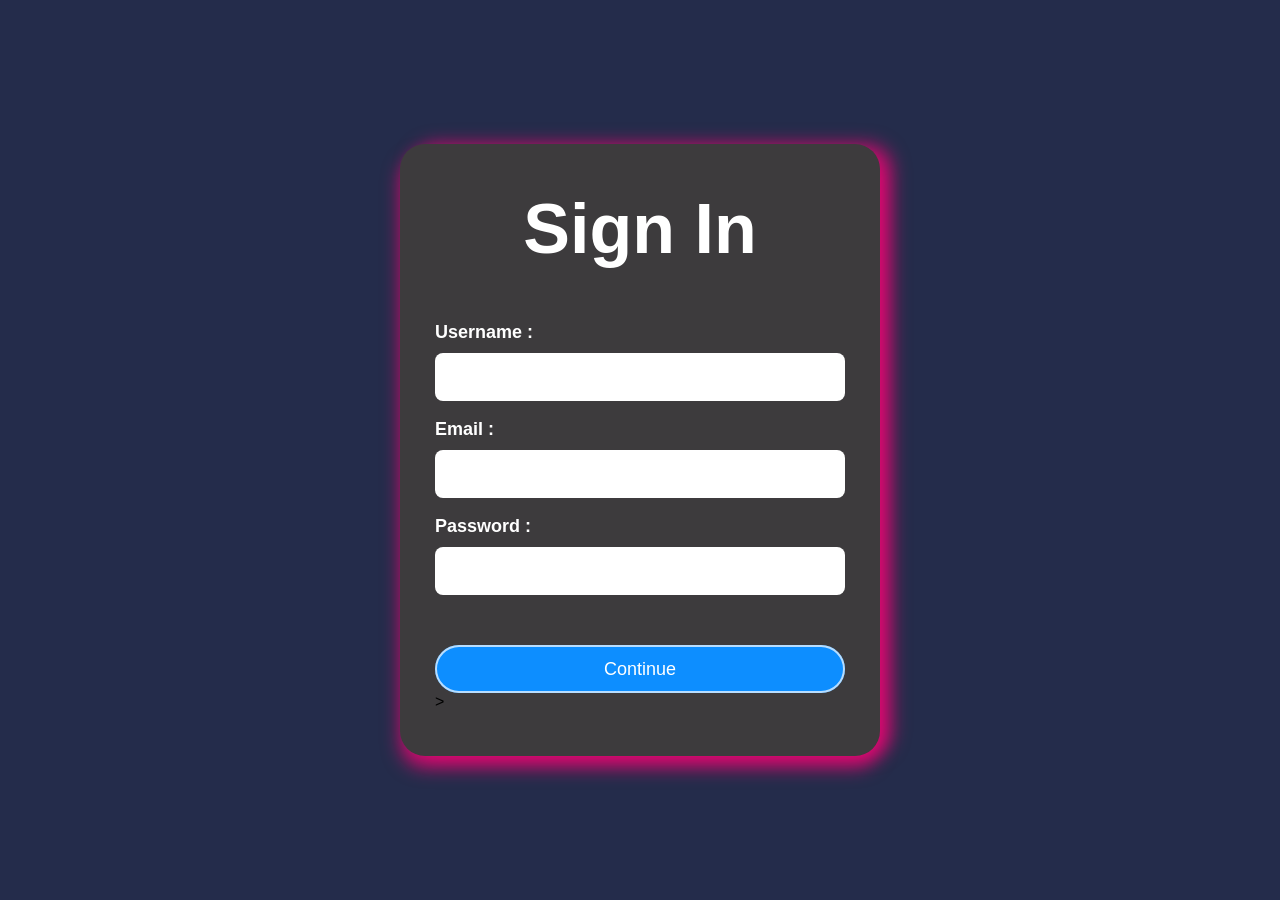
<file: index.html>
<!DOCTYPE html>
<html>
    <head>
        <title>Sign In To U-AFLAM</title>
        <link rel="stylesheet" href="SignIn.css">

        <link rel="stylesheet"
        href="https://cdnjs.cloudflare.com/ajax/libs/font-awesome/6.6.0/css/all.min.css">

        <link rel="icon" type="image/png" href="U-logo.png">
        <link rel="icon" href="U-logo.png">
    </head>
    <body>
        <div class="container">
            <h1>Sign In</h1>
            <form autocomplete="off" action="home.html">
                <label for="username">Username :</label>
                <input type="text" id="username" name="username" autocomplete="off" required>

                <label for="email">Email :</label>
                <input type="email" id="email" name="email" autocomplete="off" required>

                <label for="password">Password :</label>
                <input type="password" id="password" name="password" autocomplete="new-password" required>

                <button type="submit">Continue</button>>
                <script>
                function goToWebsite() {
                    let username = document.getElementById("username").value;
                    let email = document.getElementById("email").value;
                    let password = document.getElementById("password").value;

                    if (username === "" || email === "" || password === "") {
                    alert("Please fill in all the blanks!");
                    } else {
                    window.location.href = "";
                    }
                }
            </script>
            </form>
        </div>
    </body>
</html>
</file>
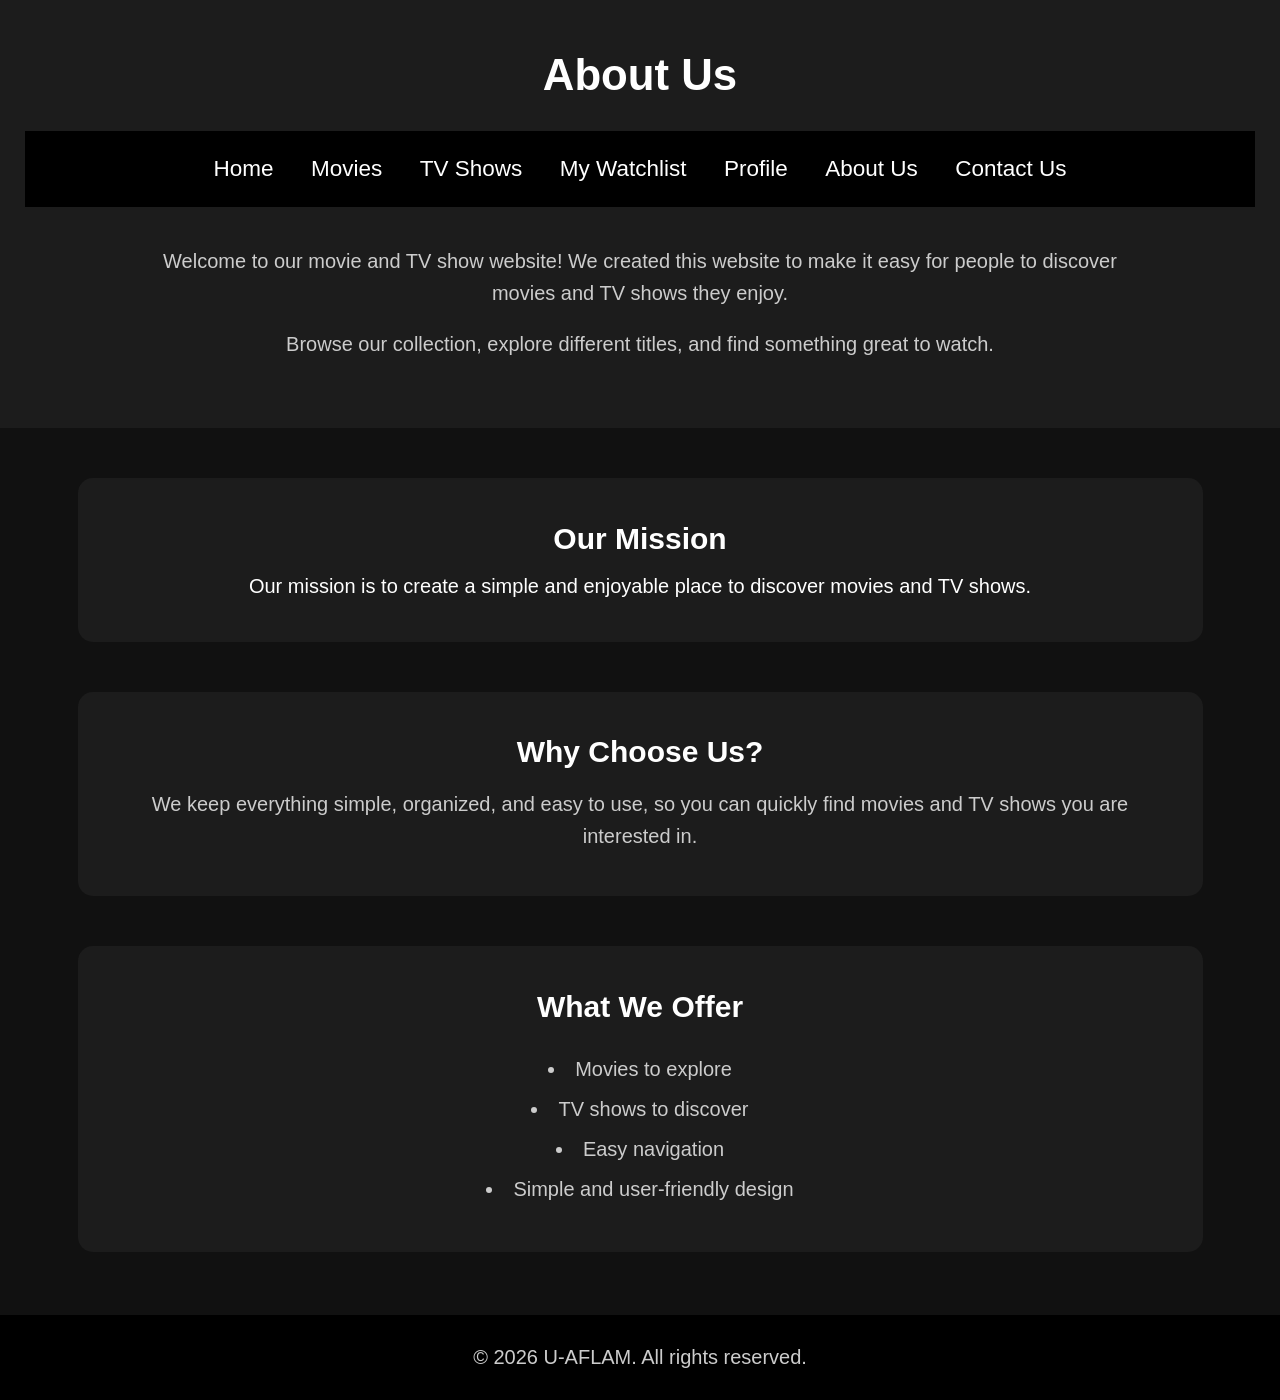
<file: AboutUs.html>
<!DOCTYPE html>
<html>
<head>
    <title>U-AFLAM ABOUT US</title>
    <link rel="stylesheet" href="AboutUs.css">

    <link rel="icon" type="image/png" href="U-logo.png">
    <link rel="icon" href="U-logo.png">

</head>

<body>

    <section class="about">
        <h2>About Us</h2>

        <nav>
            <a href="home.html">Home</a>
            <a href="movies.html">Movies</a>
            <a href="TVshows.html">TV Shows</a>
            <a href="Watchlist.html">My Watchlist</a>
            <a href="profile.html">Profile</a>
            <a href="#">About Us</a>
            <a href="ContactUs.html">Contact Us</a>
        </nav>

        <p>
            Welcome to our movie and TV show website!
            We created this website to make it easy for people
            to discover movies and TV shows they enjoy.
        </p>

        <p>
            Browse our collection, explore different titles,
            and find something great to watch.
        </p>
    </section>

    <section class="mission">
        <h2>Our Mission</h2>

        <p>
            Our mission is to create a simple and enjoyable place
            to discover movies and TV shows.
        </p>
    </section>

    <section class="why-us">
        <h2>Why Choose Us?</h2>

        <p>
            We keep everything simple, organized, and easy to use,
            so you can quickly find movies and TV shows you are
            interested in.
        </p>
    </section>

    <section class="features">
        <h2>What We Offer</h2>

        <ul>
            <li>Movies to explore</li>
            <li>TV shows to discover</li>
            <li>Easy navigation</li>
            <li>Simple and user-friendly design</li>
        </ul>
    </section>

    <footer>
        <p>&copy; 2026 U-AFLAM. All rights reserved.</p>
    </footer>

</body>
</html>
</file>
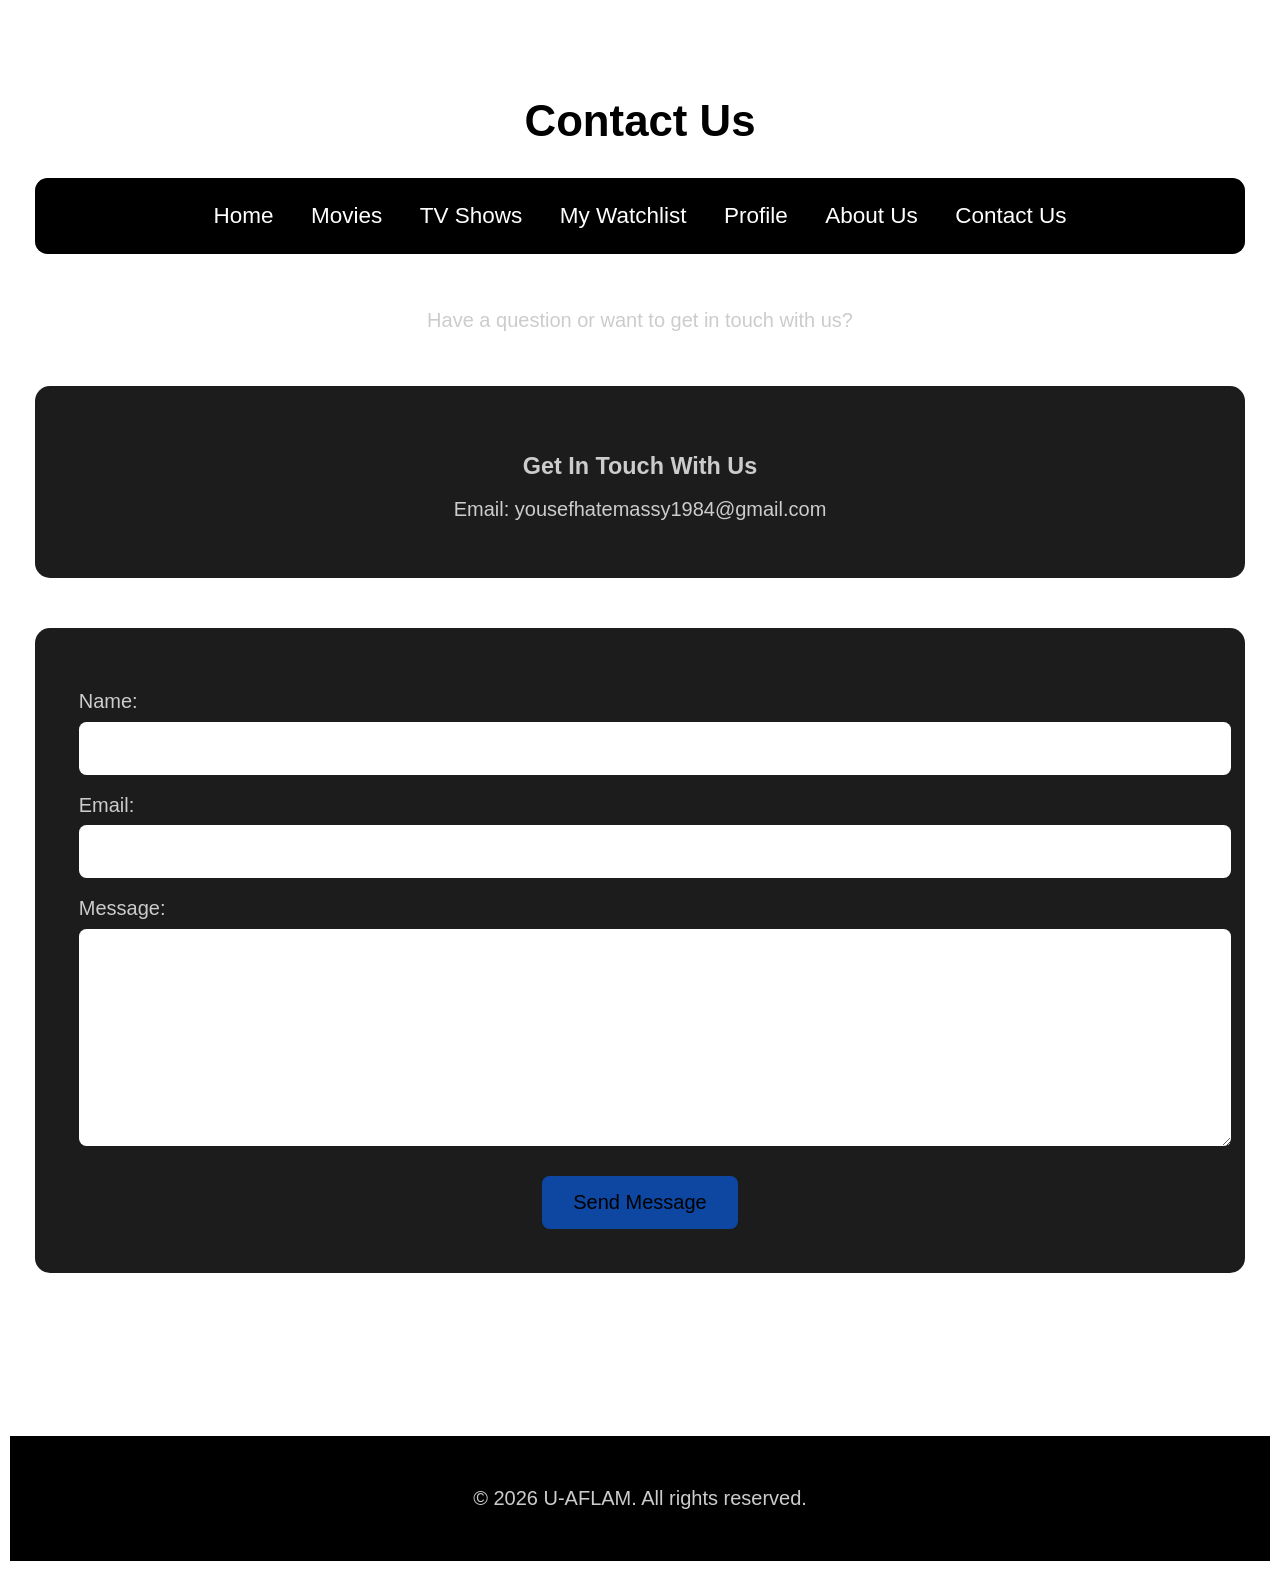
<file: ContactUs.html>
<!DOCTYPE html>
<html>
<head>
    <title>U-AFLAM CONTACT US</title>
    <link rel="stylesheet" href="ContactUs.css">

    <link rel="icon" type="image/png" href="U-logo.png">
    <link rel="icon" href="U-logo.png">

</head>

<body>

    <section class="contact">
        <h2>Contact Us</h2>

        <nav>
            <a href="home.html">Home</a>
            <a href="movies.html">Movies</a>
            <a href="TVshows.html">TV Shows</a>
            <a href="Watchlist.html">My Watchlist</a>
            <a href="profile.html">Profile</a>
            <a href="AboutUs.html">About Us</a>
            <a href="#">Contact Us</a>
        </nav>

        <p>Have a question or want to get in touch with us?</p>

        <div class="contact-info">
            <h3>Get In Touch With Us</h3>

            <p>Email: yousefhatemassy1984@gmail.com</p>
        </div>

        <form>
            <label for="name">Name:</label>
            <input type="text" id="name" name="name">

            <label for="email">Email:</label>
            <input type="email" id="email" name="email">

            <label for="message">Message:</label>
            <textarea id="message" name="message"></textarea>

            <button type="submit">Send Message</button>
        </form>
    </section>

    <footer>
        <p>&copy; 2026 U-AFLAM. All rights reserved.</p>
    </footer>

</body>
</html>
</file>
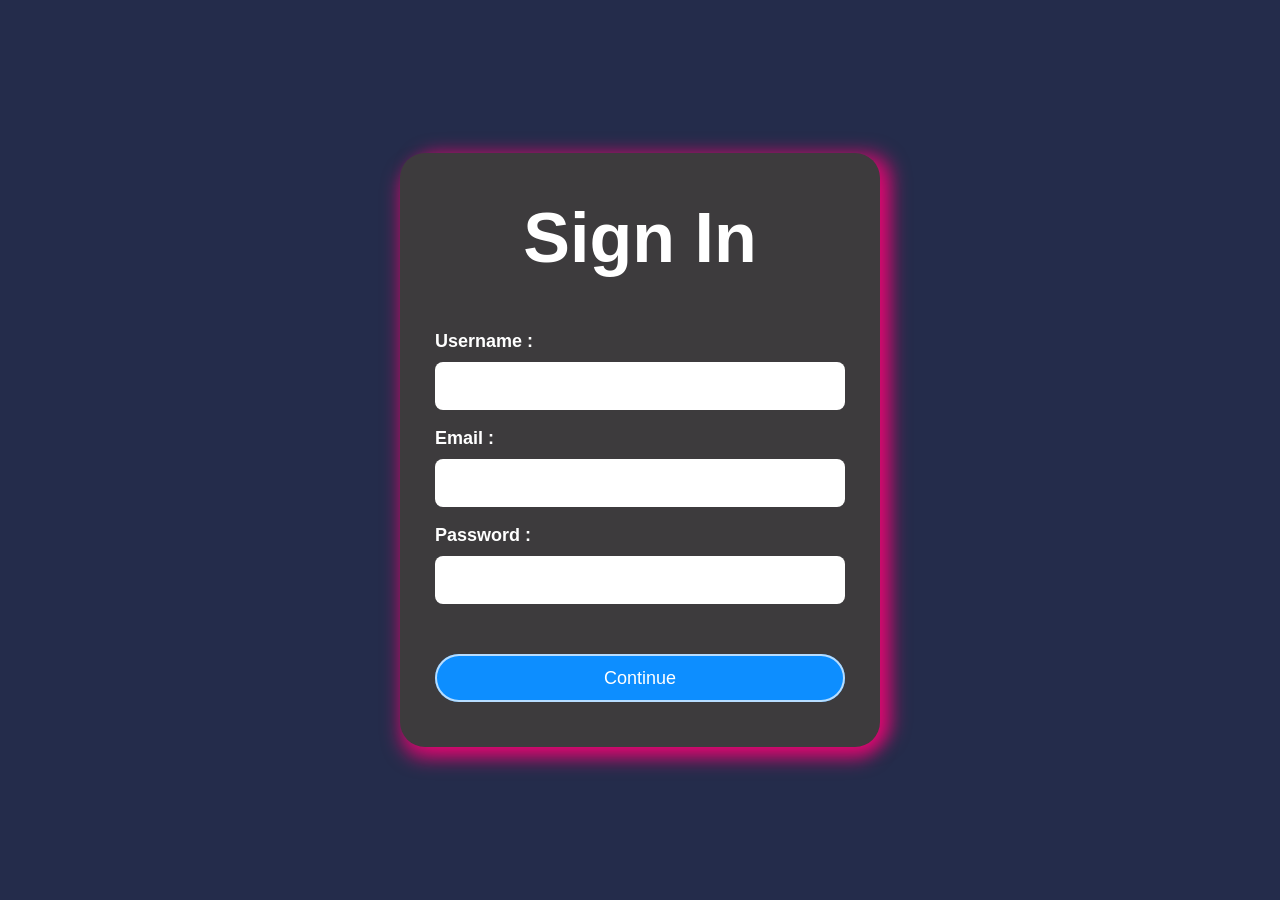
<file: SignIn.html>
<!DOCTYPE html>
<html>
    <head>
        <title>Sign In To U-AFLAM</title>
        <link rel="stylesheet" href="SignIn.css">

        <link rel="stylesheet"
        href="https://cdnjs.cloudflare.com/ajax/libs/font-awesome/6.6.0/css/all.min.css">

        <link rel="icon" type="image/png" href="U-logo.png">
        <link rel="icon" href="U-logo.png">
    </head>
    <body>
        <div class="container">
            <h1>Sign In</h1>
            <form autocomplete="off" action="home.html">
                <label for="username">Username :</label>
                <input type="text" id="username" name="username" autocomplete="off" required>

                <label for="email">Email :</label>
                <input type="email" id="email" name="email" autocomplete="off" required>

                <label for="password">Password :</label>
                <input type="password" id="password" name="password" autocomplete="new-password" required>

                <button type="submit">Continue</button>
                <script>
                function goToWebsite() {
                    let username = document.getElementById("username").value;
                    let email = document.getElementById("email").value;
                    let password = document.getElementById("password").value;

                    if (username === "" || email === "" || password === "") {
                    alert("Please fill in all the blanks!");
                    } else {
                    window.location.href = "";
                    }
                }
            </script>
            </form>
        </div>
    </body>
</html>
</file>
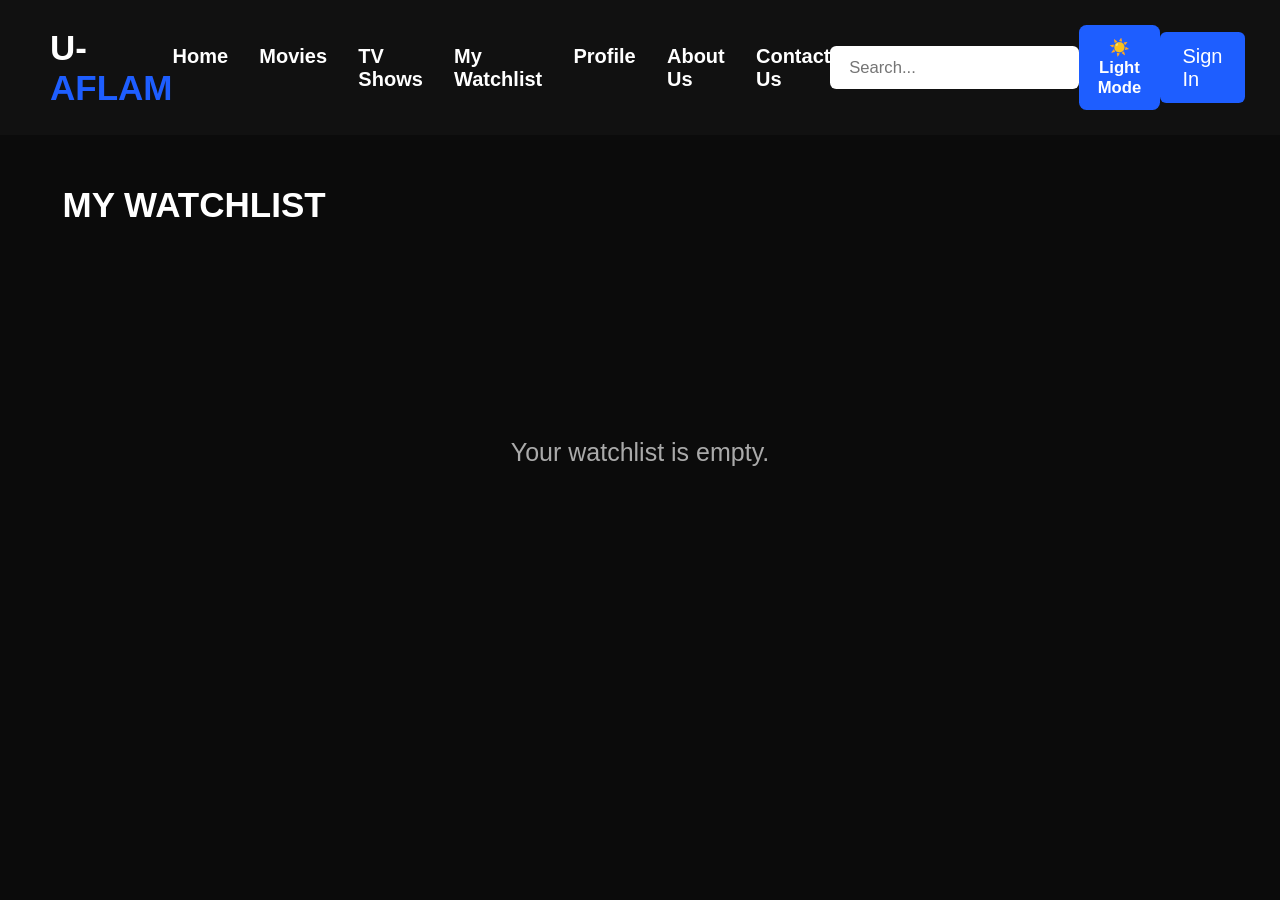
<file: Watchlist.html>
<!DOCTYPE html>
<html>

<head>
    <title>U-AFLAM WATCHLIST</title>
    <link rel="stylesheet" href="Watchlist.css">

    <link rel="icon" type="image/png" href="U-logo.png">
    <link rel="icon" href="U-logo.png">

</head>

<body>

    <header>

        <div class="logo">
            <h1>U-<span>AFLAM</span></h1>
        </div>

        <nav>
            <a href="home.html">Home</a>
            <a href="movies.html">Movies</a>
            <a href="TVshows.html">TV Shows</a>
            <a href="#">My Watchlist</a>
            <a href="profile.html">Profile</a>
            <a href="AboutUs.html">About Us</a>
            <a href="ContactUs.html">Contact Us</a>
        </nav>

        <div class="search">
            <input type="text" id="movieSearch" placeholder="Search...">
        </div>

        <button id="themeToggle" class="theme-toggle">
            ☀️ Light Mode
        </button>

        <a href="index.html" class="sign-in">Sign In</a>

    </header>


    <main>

        <div class="section_header">
            <h1>MY WATCHLIST</h1>
        </div>

        <div class="movies_list" id="watchlistMovies"></div>

        <p id="emptyMessage" style="text-align: center;">
            Your watchlist is empty.
        </p>

    </main>


    <script>

        const watchlist = JSON.parse(localStorage.getItem("watchlist")) || [];

        const watchlistMovies = document.getElementById("watchlistMovies");
        const emptyMessage = document.getElementById("emptyMessage");


        function displayWatchlist() {

            watchlistMovies.innerHTML = "";

            if (watchlist.length === 0) {

                emptyMessage.style.display = "block";
                return;

            }

            emptyMessage.style.display = "none";


            watchlist.forEach(function (movie, index) {

                const movieCard = document.createElement("div");

                movieCard.className = "movie";

                movieCard.innerHTML = `
                    <img src="${movie.image}" alt="">

                    <h3>${movie.title}</h3>

                    <p>${movie.genre}</p>

                    <p>
                        <i class="fa-solid fa-star"></i>${movie.rating}
                    </p>

                    <a href="${movie.url}" class="watch-now-btn">
                        Watch Now >
                    </a>

                    <button class="watchlist-btn"
                        onclick="removeFromWatchlist(${index})">
                        Remove from Watchlist
                    </button>
                `;

                watchlistMovies.appendChild(movieCard);

            });

        }


        function removeFromWatchlist(index) {

            watchlist.splice(index, 1);

            localStorage.setItem(
                "watchlist",
                JSON.stringify(watchlist)
            );

            displayWatchlist();

        }


        displayWatchlist();

        const themeToggle = document.getElementById("themeToggle");

const savedTheme = localStorage.getItem("theme");

if (savedTheme === "light") {
    document.body.classList.add("light-mode");
    themeToggle.textContent = "🌙 Dark Mode";
}

themeToggle.addEventListener("click", function () {

    document.body.classList.toggle("light-mode");

    if (document.body.classList.contains("light-mode")) {

        localStorage.setItem("theme", "light");
        themeToggle.textContent = "🌙 Dark Mode";

    } else {

        localStorage.setItem("theme", "dark");
        themeToggle.textContent = "☀️ Light Mode";

    }

});

    </script>

</body>

</html>
</file>
<file: SignIn.css>
*{
    margin:0;
    padding:0;
    box-sizing:border-box;
    font-family: 'Franklin Gothic Medium', 'Arial Narrow', Arial, sans-serif;
}

body{
    background:#242c4b;
    display:flex;
    justify-content:center;
    align-items:center;
    height:100vh;
}

.container{
    width:480px;
    background:#3d3b3d;
    padding:45px 35px;
    border-radius:25px;
    box-shadow:
        12px 0 18px rgba(255,0,120,.7),
        0 12px 18px rgba(255,0,120,.7);
}

.container h1{
    color:white;
    text-align:center;
    font-size:70px;
    margin-bottom:35px;
}

form{
    display:flex;
    flex-direction:column;
}

label{
    color:white;
    font-size:18px;
    font-weight:bold;
    margin-bottom:10px;
    margin-top:18px;
}

input{
    width:100%;
    height:48px;
    border:none;
    outline:none;
    border-radius:8px;
    padding:0 15px;
    font-size:16px;
    background:white;
}

button{
    width: 100%;
    margin-top:50px;
    height:48px;
    border:none;
    border-radius:30px;
    background:#0d8eff;
    color:white;
    font-size:18px;
    cursor:pointer;
    transition:.3s;
    box-shadow:0 0 0 2px rgba(255,255,255,.7) inset;
}

button:hover{
    background:#0a7ae0;
}
</file>
<file: AboutUs.css>
* {
    margin: 0;
    padding: 0;
    box-sizing: border-box;
}

body {
    font-family: Arial, Helvetica, sans-serif;
    background-color: #111;
    color: white;
    zoom: 1.25;
}

/* =========================
   ABOUT SECTION
========================= */

.about {
    text-align: center;
    padding: 40px 20px;
    background-color: #1c1c1c;
}

.about h2 {
    font-size: 35px;
    margin-bottom: 25px;
}

/* =========================
   NAVIGATION
========================= */

nav {
    display: flex;
    justify-content: center;
    align-items: center;
    gap: 30px;
    padding: 20px;
    background-color: #000;
    margin-bottom: 30px;
}

nav a {
    color: white;
    text-decoration: none;
    font-size: 18px;
    transition: 0.3s;
}

nav a:hover {
    color: #0D47A1;
}

/* =========================
   ABOUT TEXT
========================= */

.about p {
    max-width: 800px;
    margin: 15px auto;
    line-height: 1.6;
    color: #ccc;
}

/* =========================
   MISSION
========================= */

.mission {
    text-align: center;
    max-width: 900px;
    margin: 40px auto;
    padding: 35px;
    background-color: #1c1c1c;
    border-radius: 12px;
    transition: 0.3s;
}

.mission:hover {
    transform: translateY(-5px);
}

.mission h2 {
    margin-bottom: 15px;
}

/* =========================
   WHY US
========================= */

.why-us {
    text-align: center;
    max-width: 900px;
    margin: 40px auto;
    padding: 35px;
    background-color: #1c1c1c;
    border-radius: 12px;
    transition: 0.3s;
}

.why-us:hover {
    transform: translateY(-5px);
}

.why-us h2 {
    margin-bottom: 15px;
}

.why-us p {
    color: #ccc;
    line-height: 1.6;
}

/* =========================
   FEATURES
========================= */

.features {
    max-width: 900px;
    margin: 40px auto;
    padding: 35px;
    background-color: #1c1c1c;
    border-radius: 12px;
    text-align: center;
}

.features h2 {
    margin-bottom: 20px;
}

.features ul {
    list-style-position: inside;
    line-height: 2;
    color: #ccc;
}

.features a:hover{
    transform: translateY(-5px);
}

/* =========================
   FOOTER
========================= */

footer {
    background-color: #000;
    text-align: center;
    padding: 25px;
    margin-top: 50px;
}

footer p {
    color: #ccc;
}

/* =========================
   MOBILE
========================= */

@media (max-width: 600px) {

    nav {
        flex-direction: column;
        gap: 15px;
    }

    .about h2 {
        font-size: 30px;
    }

    .mission,
    .why-us,
    .features {
        width: 90%;
        padding: 25px;
    }
}

/* LIGHT MODE */

/* THEME TOGGLE */

.theme-toggle {
    padding: 10px 15px;
    background-color: #1e5eff;
    color: white;
    border: none;
    border-radius: 6px;
    font-weight: bold;
    cursor: pointer;
    transition: 0.3s ease;
}

.theme-toggle:hover {
    background-color: #164dcc;
    transform: translateY(-2px);
}

body.light-mode {
    background-color: #f5f5f5;
    color: #111;
}

body.light-mode header {
    background-color: white;
}

body.light-mode nav a {
    color: #fff;
}

body.light-mode nav a:hover {
    color: #1e5eff;
}

body.light-mode main {
    background-color: #f5f5f5;
}

body.light-mode section {
    background-color: white;
}

body.light-mode h1,
body.light-mode h2,
body.light-mode h3 {
    color: #111;
}

body.light-mode p {
    color: #555;
}

body.light-mode ul{
    color: #555;
}
</file>
<file: ContactUs.css>
body{
    font-family: Arial, Helvetica, sans-serif;
    zoom: 1.25;
}

.contact {
    text-align: center;
    padding: 40px 20px;
}

.contact h2 {
    font-size: 35px;
    margin-bottom: 25px;
}

/* =========================
   NAVIGATION
========================= */

.contact nav {
    display: flex;
    justify-content: center;
    align-items: center;
    gap: 30px;
    padding: 20px;
    background-color: #000;
    margin-bottom: 40px;
    border-radius: 10px;
}

.contact nav a {
    color: white;
    text-decoration: none;
    font-size: 18px;
    transition: 0.3s;
}

.contact nav a:hover {
    color: #0D47A1;
}

/* =========================
   INTRODUCTION
========================= */

.contact > p {
    color: #ccc;
    line-height: 1.6;
    margin-bottom: 30px;
}

/* =========================
   CONTACT INFORMATION
========================= */

.contact-info {
    max-width: 900px;
    margin: 40px auto;
    padding: 35px;
    background-color: #1c1c1c;
    border-radius: 12px;
    transition: 0.3s;
}

.contact-info:hover {
    transform: translateY(-5px);
}

.contact-info h3 {
    margin-bottom: 15px;
}

.contact-info p {
    color: #ccc;
    margin: 10px 0;
}

/* =========================
   FORM
========================= */

form {
    max-width: 900px;
    margin: 40px auto;
    padding: 35px;
    background-color: #1c1c1c;
    border-radius: 12px;
    text-align: left;
    transition: 0.3s;
}

form:hover {
    transform: translateY(-5px);
}

form label {
    display: block;
    margin: 15px 0 7px;
}

form input,
form textarea {
    width: 100%;
    padding: 12px;
    border: none;
    border-radius: 6px;
    font-size: 16px;
    outline: none;
}

form textarea {
    height: 150px;
    resize: vertical;
}

form button {
    display: block;
    margin: 20px auto 0;
    padding: 12px 25px;
    background-color: #0D47A1;
    color: black;
    border: none;
    border-radius: 6px;
    font-size: 16px;
    cursor: pointer;
    transition: 0.3s;
}

form button:hover {
    background-color: white;
    transform: scale(1.05);
}

/* =========================
   FOOTER
========================= */

footer {
    background-color: #000;
    text-align: center;
    padding: 25px;
    margin-top: 50px;
}

footer p {
    color: #ccc;
}

/* =========================
   MOBILE
========================= */

@media (max-width: 600px) {

    .contact nav {
        flex-direction: column;
        gap: 15px;
    }

    .contact h2 {
        font-size: 30px;
    }

    .contact-info,
    form {
        width: 90%;
    }
}

h3{
    color: #ccc;
}

p{
    color: #1c1c1c;
}

label{
    color: #ccc;
}
</file>
<file: Watchlist.css>
/* GENERAL */

* {
    margin: 0;
    padding: 0;
    box-sizing: border-box;
}

body {
    background-color: #0b0b0b;
    color: white;
    font-family: Arial, Helvetica, sans-serif;
    zoom: 1.25;
}


/* HEADER */

header {
    display: flex;
    align-items: center;
    justify-content: space-between;
    padding: 20px 40px;
    background-color: #111;
}

.logo h1 {
    font-size: 28px;
    color: white;
}

.logo span {
    color: #1e5eff;
}

nav {
    display: flex;
    gap: 25px;
}

nav a {
    color: white;
    text-decoration: none;
    font-weight: bold;
    transition: 0.3s;
}

nav a:hover {
    color: #1e5eff;
}

.search input {
    padding: 9px 15px;
    border: none;
    border-radius: 5px;
    outline: none;
}

.sign-in {
    color: white;
    text-decoration: none;
    background-color: #1e5eff;
    padding: 10px 18px;
    border-radius: 5px;
    transition: 0.3s;
}

.sign-in:hover {
    background-color: #1646c7;
}


/* WATCHLIST TITLE */

.section_header {
    padding: 40px 50px 20px;
}

.section_header h1 {
    font-size: 28px;
}


/* MOVIE CARDS */

.movies_list {
    display: grid;
    grid-template-columns: repeat(auto-fill, minmax(220px, 1fr));
    gap: 25px;
    padding: 20px 50px 50px;
}

.movie {
    background-color: #151515;
    padding: 15px;
    border-radius: 10px;
    transition: 0.3s;
}

.movie:hover {
    transform: translateY(-5px);
}

.movie img {
    width: 100%;
    height: 300px;
    object-fit: cover;
    border-radius: 7px;
}

.movie h3 {
    margin-top: 12px;
    font-size: 19px;
}

.movie p {
    margin-top: 7px;
    color: #bbb;
}


/* WATCH NOW */

.watch-now-btn {
    display: block;
    text-align: center;
    margin-top: 15px;
    padding: 10px;

    background-color: #1e5eff;
    color: white;

    text-decoration: none;
    border-radius: 5px;

    font-weight: bold;
    transition: 0.3s;
}

.watch-now-btn:hover {
    background-color: #1646c7;
}


/* REMOVE BUTTON */

.watchlist-btn {
    display: block;
    width: 100%;

    margin-top: 10px;
    padding: 10px;

    background-color: transparent;
    color: #ff4d4d;

    border: 1px solid #ff4d4d;
    border-radius: 5px;

    font-weight: bold;
    cursor: pointer;

    transition: 0.3s;
}

.watchlist-btn:hover {
    background-color: #ff4d4d;
    color: white;
}


/* EMPTY WATCHLIST */

#emptyMessage {
    margin-top: 80px;
    color: #aaa;
    font-size: 20px;
}

/* THEME TOGGLE */

.theme-toggle {
    padding: 10px 15px;
    background-color: #1e5eff;
    color: white;
    border: none;
    border-radius: 6px;
    font-weight: bold;
    cursor: pointer;
    transition: 0.3s ease;
}

.theme-toggle:hover {
    background-color: #164dcc;
    transform: translateY(-2px);
}

/* LIGHT MODE */

body.light-mode {
    background-color: #f5f5f5;
    color: #111;
}

body.light-mode header {
    background-color: white;
}

body.light-mode nav a {
    color: #111;
}

body.light-mode nav a:hover {
    color: #1e5eff;
}

body.light-mode .watchlist-container {
    background-color: #f5f5f5;
}

body.light-mode .movie {
    background-color: white;
}

body.light-mode .movie h3 {
    color: #111;
}

body.light-mode .movie p {
    color: #555;
}

body.light-mode .logo h1{
    color: #111;
}
</file>
